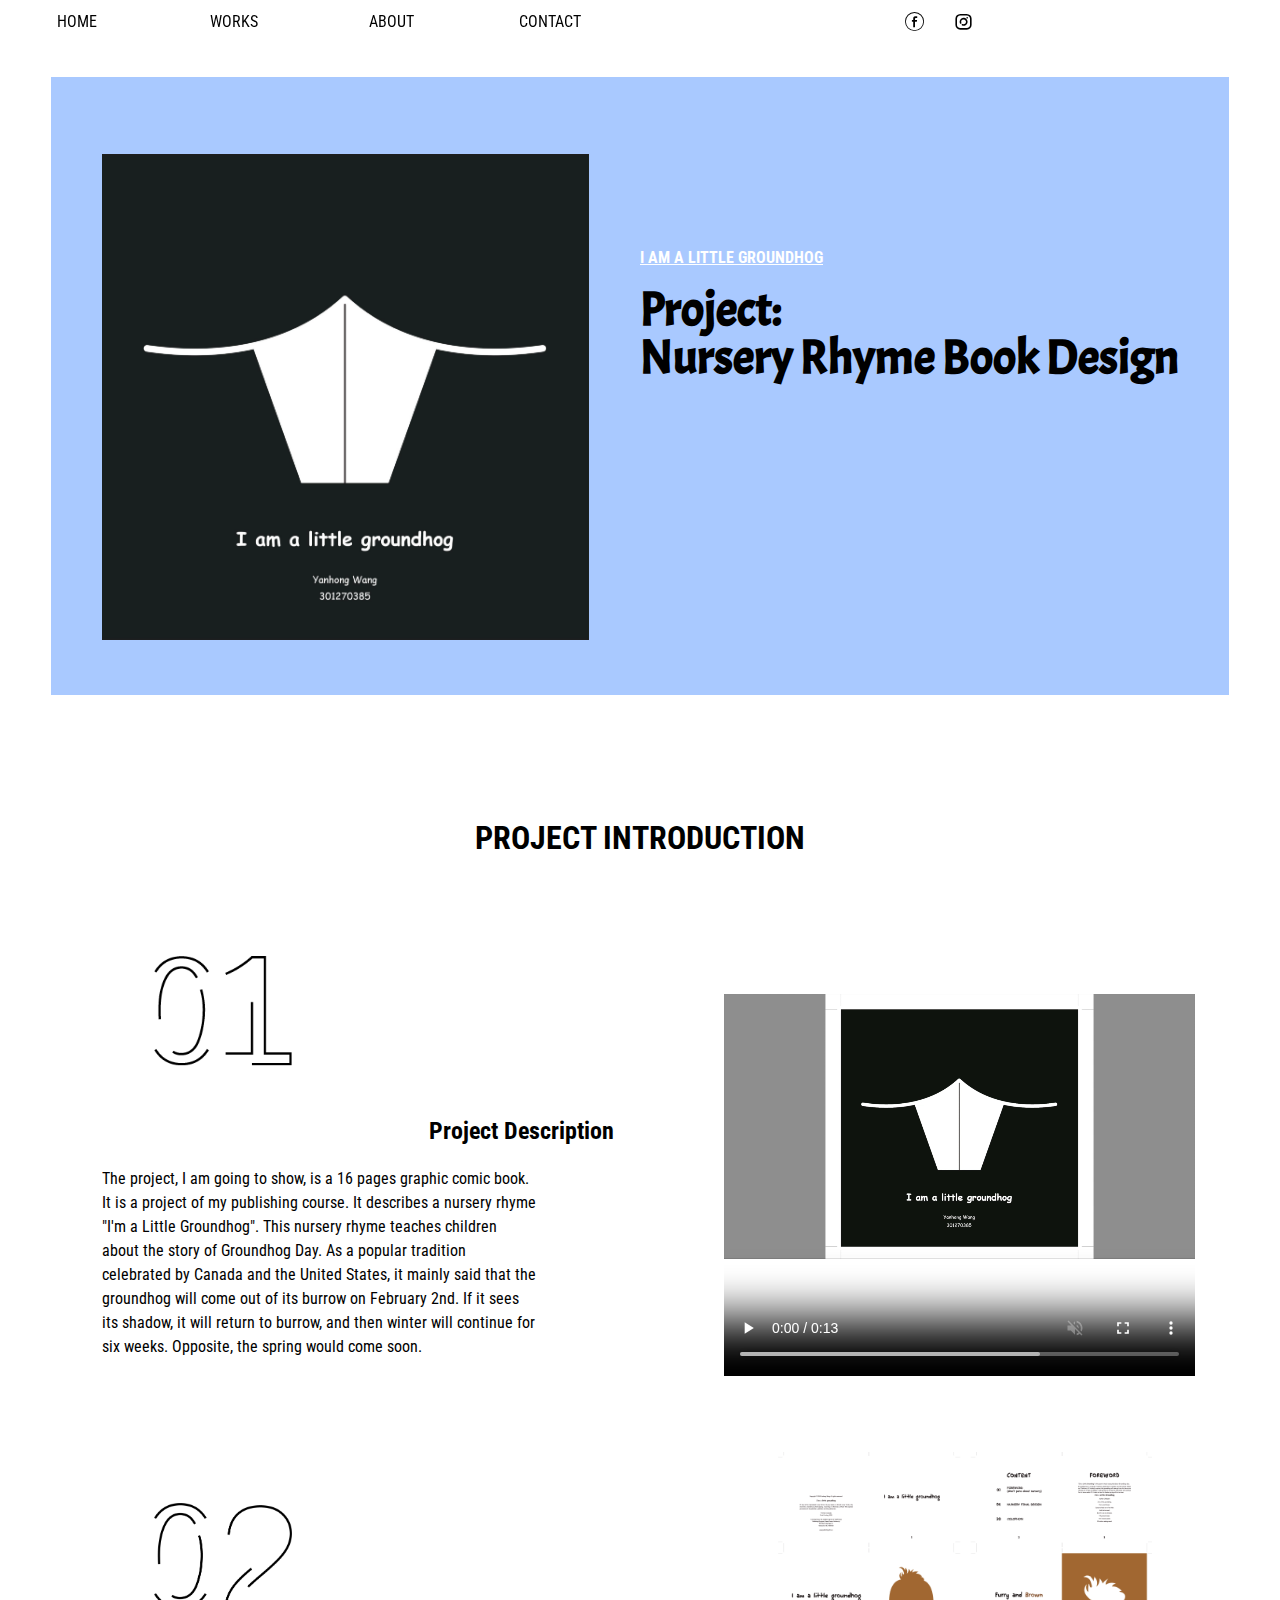
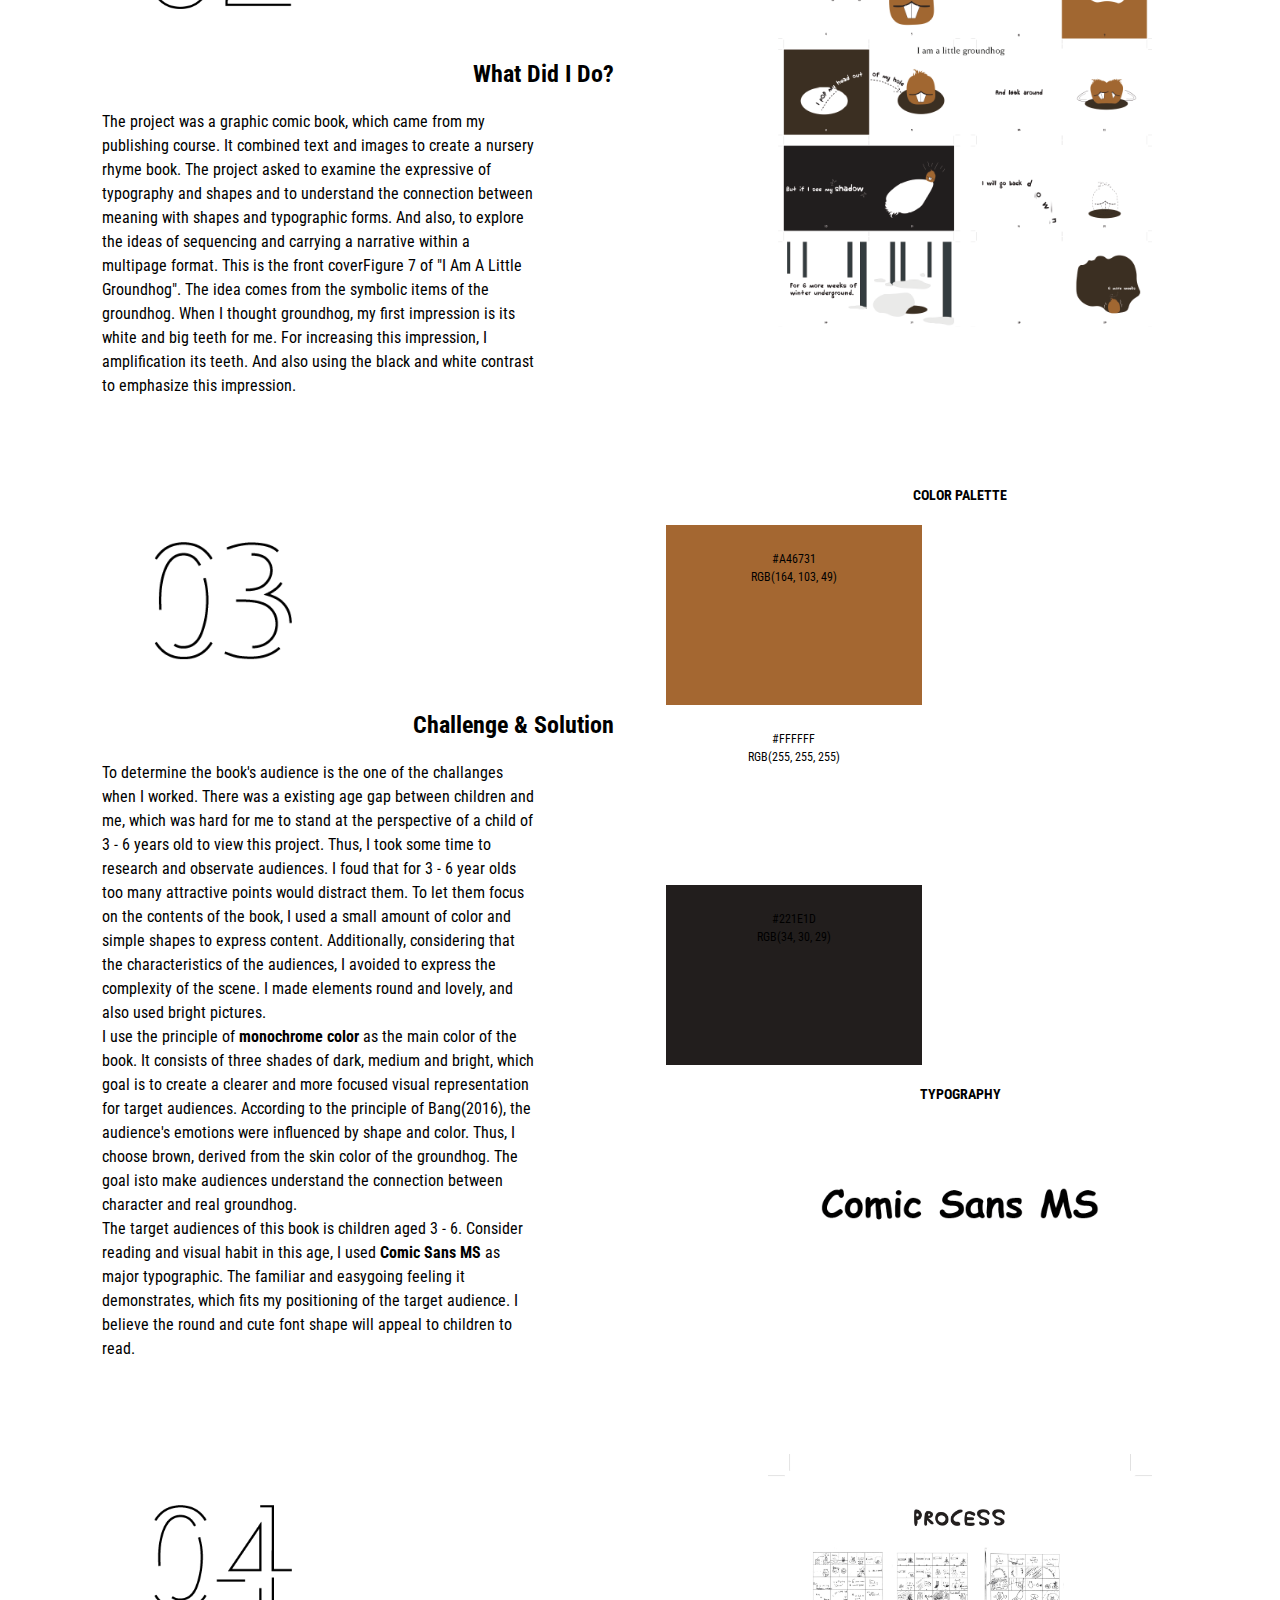
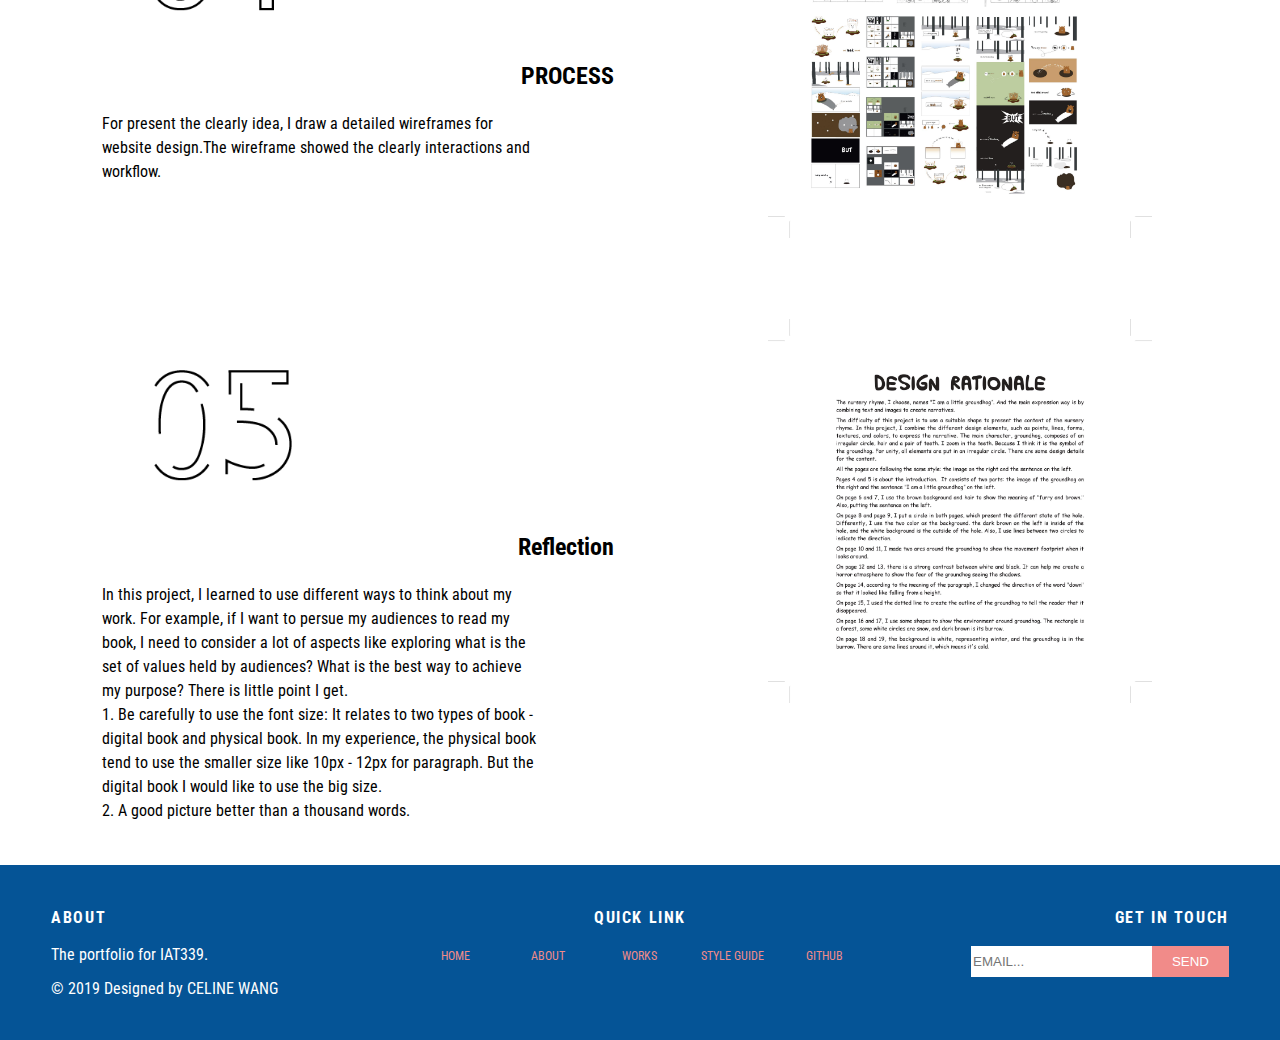
<file: project2.html>
<!DOCTYPE html>
<html lang="en" dir="ltr">
  <head>
    <meta charset="utf-8">
    <meta name="viewport" content="width=device-width, initial-scale=1.0, maximum-scale=1.0, user-scalable=no">
    <meta http-equiv="X-UA-Compatible" content="IE=Edge，chrome=1">

    <title>Design Project: Nursery Rhyme Book</title>
    <link href="css/main.css" rel="stylesheet">
    <link href="css/style.css" rel="stylesheet">
    <link rel="stylesheet" href="css/iconfont.css">
    <link href="css/project01.css" rel="stylesheet">
    <link rel="stylesheet" href="css/iconfont.css">
    <link href="https://fonts.googleapis.com/css?family=Acme|Roboto+Condensed&display=swap" rel="stylesheet">
  </head>
  <body>

    <section id="project_wrap">
      <div class="project_header">
        <div class="header_image">
          <img src="img/project02.png" alt="">
        </div>
        <div class="header_text" id="project2_header">
          <u><h2>I Am A Little Groundhog</h2></u>
          <div class="heade_main" id="project2_header_main">
            <h1>Project: <br>Nursery Rhyme Book Design</h1>
          </div>
        </div>
      </div>

      <div class="project_body" id="detail">
        <div class="title">
          <h2>PRoject Introduction</h2>
        </div>
        <section id="project_detail">
          <div class="project_text" id="section_3">
            <div class="number">
              <img src="img/number_1.png" alt="">
            </div>
              <h3>Project Description</h3>
              <p>The project, I am going to show, is a 16 pages graphic comic book. It is a project of my publishing course. It describes a nursery rhyme "I'm a Little Groundhog". This nursery rhyme teaches children about the story of Groundhog Day. As a popular tradition celebrated by Canada and the United States, it mainly said that the groundhog will come out of its burrow on February 2nd. If it sees its shadow, it will return to burrow, and then winter will continue for six weeks. Opposite, the spring would come soon.</p>
            </div>
          <div class="project_main">
            <video muted loop controls>
              <source src="img/project2.mp4" type="video/mp4">
            </video>
          </div>
        </section>

        <section id="project_detail">
          <div class="project_text" id="section_3">
            <div class="number">
              <img src="img/number_2.png" alt="">
            </div>
              <h3>What Did I Do?</h3>
              <p>The project was a graphic comic book, which came from my publishing course. It combined text and images to create a nursery rhyme book. The project asked to examine the expressive of typography and shapes and to understand the connection between meaning with shapes and typographic forms. And also, to explore the ideas of sequencing and carrying a narrative within a multipage format. This is the front coverFigure 7 of "I Am A Little Groundhog". The idea comes from the symbolic items of the groundhog. When I thought groundhog, my first impression is its white and big teeth for me. For increasing this impression, I amplification its teeth. And also using the black and white contrast to emphasize this impression.</p>
            </div>
          <div class="project_main">
            <img src="img/001.png" alt="this is the page for project2" class="project-img">
          </div>
        </section>

        <section id="project_detail">
          <div class="project_text" id="section_3">
            <div class="number">
              <img src="img/number_3.png" alt="">
            </div>
              <h3>Challenge & Solution</h3>
              <p>To determine the book's audience is the one of the challanges when I worked. There was a existing age gap between children and me, which was hard for me to stand at the perspective of a child of 3 - 6 years old to view this project. Thus, I took some time to research and observate audiences. I foud that for 3 - 6 year olds too many attractive points would distract them. To let them focus on the contents of the book, I used a small amount of color and simple shapes to express content. Additionally, considering that the characteristics of the audiences, I avoided to express the complexity of the scene. I made elements round and lovely, and also used bright pictures.<br>
                I use the principle of <strong>monochrome color</strong> as the main color of the book. It consists of three shades of dark, medium and bright, which goal is to create a clearer and more focused visual representation for target audiences. According to the principle of Bang(2016), the audience's emotions were influenced by shape and color. Thus, I choose brown, derived from the skin color of the groundhog. The goal isto make audiences understand the connection between character and real groundhog. <br>
                The target audiences of this book is children aged 3 - 6. Consider reading and visual habit in this age, I used <strong>Comic Sans MS</strong> as major typographic. The familiar and easygoing feeling it demonstrates, which fits my positioning of the target audience. I believe the round and cute font shape will appeal to children to read.
              </p>
          </div>
          <div class="project_main">
            <div class="color_palette">
              <h4>COLOR PALETTE</h4>
                <div id="color-square_1">
                  <div class="text-item">
                    <p>#A46731 <br>RGB(164, 103, 49)</p>
                  </div>
                </div>
                <div id="color-square_2">
                  <div class="text-item">
                    <p>#FFFFFF <br> RGB(255, 255, 255)</p>
                  </div>
                </div>
                <div id="color-square_3">
                  <div class="text-item">
                    <p>#221E1D <br> RGB(34, 30, 29)</p>
                  </div>
                </div>
            </div>
            <div class="">
              <h4>TYPOGRAPHY</h4>
              <img src="img/font.png" alt="font used in project">
            </div>
          </div>
        </section>

        <section id="project_detail">
          <div class="project_text" id="section_3">
            <div class="number">
              <img src="img/number_4.png" alt="">
            </div>
              <h3>PROCESS</h3>
              <p>For present the clearly idea, I draw a detailed wireframes for website design.The wireframe showed the clearly interactions and workflow.</p>
          </div>
          <div class="project_main">
            <img src="img/0002.jpg" alt="this is the page for project2" class="project-img">
          </div>
        </section>

        <section id="project_detail">
          <div class="project_text" id="section_3">
            <div class="number">
              <img src="img/number_5.png" alt="">
            </div>
              <h3>Reflection</h3>
              <p>In this project, I learned to use different ways to think about my work. For example, if I want to persue my audiences to read my book, I need to consider a lot of aspects like exploring what is the set of values held by audiences? What is the best way to achieve my purpose?  There is little point I get.<br>
                1. Be carefully to use the font size: It relates to two types of book - digital book and physical book. In my experience, the physical book tend to use the smaller size like 10px - 12px for paragraph. But the digital book I would like to use the big size. <br>
                2. A good picture better than a thousand words.

              </p>
          </div>
          <div class="project_main">
            <img src="img/0003.jpg" alt="this is the page for project2" class="project-img">
          </div>
        </section>

      </div>
    </section>

    <!-- navigation -->

    <section id="navigation_Laptop">
      <div class="navigation_menu">
        <nav>
          <ul id="tabs">
            <li><a href="home.html">HOME</a></li>
            <li><a href="home.html">WORKS</a></li>
            <li><a href="home.html">ABOUT</a></li>
            <li><a href="home.html">CONTACT</a></li>
          </ul>
        </nav>
      </div>
      <div class="navigation_icon">
        <a href="https://www.facebook.com/"><span class="iconfont">&#xe600;</span></a>
        <a href="https://www.google.com/search?q=ins&oq=ins&aqs=chrome..69i57j0l2j69i61j69i60l2.1039j1j4&sourceid=chrome&ie=UTF-8"><span class="iconfont">&#xe51f;</span></a>
      </div>
    </section>

    <!-- navigation for mobile -->
    <section id="navigation">
      <nav>
        <div id="mySidenav" class="sidenav">
          <a href="javascript:void(0)" class="closebtn" onclick="closeNav()">&times;</a>
          <div class="nav_items">
            <a href="home.html">HOME</a>
            <a href="home.html">WORKS</a>
            <a href="home.html">ABOUT</a>
            <a href="home.html">CONTACT</a>
          </div>
        </div>
        <span style="font-size:30px;cursor:pointer" onclick="openNav()" id="menu"><img src="img/menu01.png" alt=""></span>
      </nav>
    </section>



    <!-- footer -->
    <footer>
      <div class="footer_wrap">
        <div class="footer_info">
          <div class="footer_header">
            <h3>ABOUT</h3>
          </div>
          <div class="footer_body">
            <p>The portfolio for IAT339.</p>
            <div class="copyright">
              <p>© 2019 Designed by CELINE WANG</p>
            </div>
          </div>
        </div>

        <div class="footer_link">
          <div class="footer_header">
            <h3>Quick Link</h3>
          </div>
          <div class="footer_body">
            <ul>
              <li><a href="#home">HOME</a></li>
              <li><a href="#about">ABOUT</a></li>
              <li><a href="#works">WORKS</a></li>
              <li><a href="index.html">STYLE GUIDE</a></li>
              <li> <a href="https://github.com/Celineeeeeee/P03.git"> GITHUB</a> </li>
            </ul>
          </div>
        </div>

        <div class="footer_input">
          <div class="footer_header">
            <h3>GET IN TOUCH</h3>
          </div>
          <div class="footer_body">
            <div class="footer_detail">
              <input type="text" name="email" placeholder="EMAIL...">
              <div class="button" id="footer_button">
                <button><a href="#"></a></button>
              </div>
            </div>
          </div>
        </div>
      </div>
    </footer>
    <script type="text/javascript" src="js/main.js"></script>
    <script src="js/anime.min.js"></script>
    <script src="js/swing.js"></script>
  </body>
</html>
</file>
<file: css/main.css>
/*
  STYLE GUIDE STYLING
*/

*{
  box-sizing: border-box;
}

.main_body{
  background-color: rgb(245, 246, 230);
  padding: 2vw;
}


code {
    display: block;
    background-color: rgb(255,255,255,0.5);
    padding: 0.5rem 0.8rem;
    margin-top: 2vw;
    width: 80%;
}

footer{
  background-color: rgb(5, 84, 150);
}

nav,ul,li {
    padding: 0;
    margin: 0;
}
ul {
    width: 100%;
    vertical-align: middle;
}

hr{
  border: 0;
    height: 1px;
    background-image: linear-gradient(to right, rgba(123, 167, 171,1), rgba(123, 167, 171,0.75), rgba(123, 167, 171,0));
}

li {
  display: inline-block;
  width: 20%;
  height: 60%;
  text-align: center;
  cursor: pointer;
  transition: color 0.4s ease-in-out;
}

a{
  text-decoration: none;
  color:rgb(5, 84,150);
}

a:hover{
  color: rgb(255,255,255);
}

#tabs li:hover{
  background-color: rgb(255,255,255,0.8);
}

#tabs a{
  color: balck;
}

#tabs a:hover{
  color:rgb(0, 0, 0);
}

.img-items img{
  width: 15vw;
  height: 20vw;
}

/*
  INTERACTIVE ELEMENTS -------------------
*/
.nav_main li{
  background-color:rgb(123, 167, 171);
}

.nav_main li:hover{
  background-color: rgb(241, 139, 137);
}

.nav_main a{
  color: white;
}
.nav_main a:hover{
  color:rgb(0, 0, 0);
  font-size: 1rem;
}

form {
  position: relative;
  margin: 0 auto;
  background-color: rgb(245,245,230);
}

input, button {
  border: none;
  outline: none;
}

.bar input {
  border: 1px solid white;
  background: #F9F0DA;
  color: #9E9C9C;
  width: 28vw;
  height: 4vw;
  padding-left: 1vw;
}
.bar button {
  top: 0;
  right: 0;
  background: #7BA7AB;
  height: 4vw;
  width: 4vw;
  cursor: pointer;
  position: absolute;
  left: 25vw;
}
.bar button:before {
    content: "\f002";
    font-family: FontAwesome;
    font-size: 16px;
    color: #F9F0DA;
}

#button button:before{
  content:"DEFAULT";
}
#bar_button button:before{
  content:"SEND";
}
#bar_button{
  padding-top: 2vw;
}


#button button{
  width: 8vw;
  height: 4vw;
  background-color: rgb(241,139,137);
}

#button button:before{
  color: white;
}

#button button:hover{
  color:black;
  background-color: rgb(5, 84,150);
}

.unordered li{
  display: block;
  list-style: disc;
  margin: 0 0 1.5rem 0;
  padding-left: 1rem;
}

.ordered li{
  display: block;
  margin: 0 0 1.5rem 0;
}

img{
  width: 30vw;
  height: 20vw;
  cursor: pointer;
  transition: all 0.5s;
  margin-top: 2vw;
}

img:hover{
  transform: scale(1.2);
}

/*
  TEXT ELEMENTS -------------------
*/
h1{
  font-family: 'Acme', sans-serif;
  font-size: 1.5rem;
  line-height: 2.25rem;
  font-weight:bold;
}

h2{
  font-family: 'Roboto Condensed', sans-serif;
  font-weight: bold;
  font-size: 1.25rem;
  line-height: 1.875rem;
  text-transform: uppercase;
  margin-bottom: 0;
  margin-top: 5vw;
}

h3{
  font-family: 'Roboto Condensed', sans-serif;
  font-size: 1rem;
  line-height: 1.5rem;
}

h4{
  font-family: 'Roboto Condensed', sans-serif;
  font-size: .875rem;
  line-height: 1.375rem;
}

p, a, label{
  font-family: 'Roboto Condensed', sans-serif;
  font-size: .75rem;
  line-height: 1.125rem;
  font-weight: 200px;;
}

.text_heading h2{
  margin-top: 0;
}


/*
  COMBINED ELEMENTS -------------------
*/


/* color style */
.color{
  display: flex;
}

.text-item {
  padding: 1vw;
  color: white;
}
.color p{
  text-transform: uppercase;
}

#color-square1, #color-square2,#color-square3, #color-square4,#color-square5, #color-square6{
  width:20vw;
  height: 20vh;
  margin-right: 2vw;
}
#color-square1{
  background-color:rgb(241, 139, 137);
}

#color-square2{
  background-color:rgb(245, 246, 230);
  border: 1px solid #000000;
}

#color-square3{
  background-color:rgb(5, 84, 150);
}

#color-square4{
  background-color:rgb(123, 167, 171);
}

#color-square5{
  background-color:rgb(169,201,255);
}

#color-square6{
  background-color:rgb(255, 255, 255);
}

#color-square2 p{
  color:black;
}

#color-square6 p{
  color:black;
}

/* font style */

.font1 h3{
  font-family: 'Monoton', cursive;
}

.font3 h3{
  font-family: 'Bad Script', cursive;
}

.font4 h3{
  font-family: 'Open Sans Condensed', sans-serif;
}

/* social style */
.container{
  margin-top: 2vw;
}

.outside_box{
  margin-top: 5vw;
}

form > :last-child {
  margin-bottom: 0;
}

.fields{
  display: flex;
}

label {
  display: block;
  font-weight: 700;
}

textarea {
  background: transparent;
  border: 2px solid #7BA7AB;
  color: inherit;
  display: block;
  outline: 0;
  padding: 0 0.75rem;
  text-decoration: none;
  width: 30vw;
  height: 15vw;
}

video{
  width: 50%;
  height: 50%;
}
</file>
<file: css/style.css>
body{
  margin: 0;
  background-color: #A9C9FF;
}

.main_body {
  margin:4vw 8vw 0;
  background-color: rgb(255, 255, 255);
}

/* style for home  */

.background img{
  margin-top: 0;
  width: 100%;
  height: auto;
  position: fixed;
  top: 2vw;
  right: 1vw;
  z-index: -1;
}

.background img:hover{
  transform: scale(1);
}

#home{
  margin-top: 4vw;
}

.home_container{
  display:grid;
  grid-template-columns: 40% 60%;
}

.home_header h1{
  font-size: 10vw;
  line-height: 14vw;
  padding: 4vw 2vw 1vw;
  margin: 0;
  text-align: left;
}

.word_items{
  font-size: 4vw;
  color: rgb(5, 84, 150);

}

.sub_header{
  padding: 3vw 0 0 3vw;
}

.sub_header h2{
  color:rgb(241, 139, 137);
  text-transform: none;
  margin-top: 0;
  letter-spacing: 0;

}

.home_image img{
  width: 100%;
  height: auto;
}

.home_image img:hover{
  transform: scale(1);
}

#navigation {
  display: none;
}

#navigation_Laptop {
  position: fixed;
  top: 1vw;
  display: grid;
  grid-template-columns: 60% 40%;
  width:100%;
}

#navigation_Laptop a{
  font-size: 1rem;
  color: black;
}

.navigation_icon {
  text-align: right;
  padding-right: 22vw;
  color: black;
}


/* the style for work section */
#works{
  background-color: rgb(5, 84, 150,0.5);
}

.header {
  text-align: center;
}

.header h2{
  font-size: 6vw;
  color:white;
  padding: 4vw;
}

.work{
  display: grid;
  grid-template-columns: 50% 50%;
  margin: 0 4vw;
  text-align: center;
}

.works_text {
  padding: 4vw 0;
}

.works_text h4{
  color: rgb(255,255,255);
  font-size: 1.5rem;
  text-align: center;
  margin: 0;
  padding: 2vw;
}

.works_text h4:hover{
  transform: scale(1.25);
  color:rgb(241, 139, 137);
}

.works_text p{
  color: rgb(255,255,255);
  padding: 0 2vw;
  font-size: 1rem;
  margin: 0;
  line-height: 1.5rem;
  text-align: left;
}

.button{
  text-align: center;
  padding: 2vw;
}

.button button{
  z-index: 1;
  color: rgb(255,255,255);
  background: rgb(241, 139, 137);
  padding: 0.5em 1em;
  width: 8vw;
}

.button button:hover {
  cursor: pointer;
  animation: jelly 0.5s;
}

@keyframes jelly {
  0%,
  100% {
    transform: scale(1, 1);
  }

  33% {
    transform: scale(0.9, 1.1);
  }

  66% {
    transform: scale(1.1, 0.9);
  }
}



.works_detail img{
  width: 80%;
  height: auto;
}

.works_detail img:hover{
  transform: scale(1);
  color: white;
}

.works_container{
  padding-bottom: 4vw;
}


/* the sytle for contact section */

.contact_body{
  display: block;
}

.contact_infor{
  text-align: center;
}
.contact_infor img{
  width: 50%;
  height: auto;
}

.contact_container{
  background-color: rgb(5, 84, 150);
}

.contact_container form{
  background-color: rgb(5, 84, 150);
}

.contact_infor p, .contact_infor a{
  color: rgb(255,255,255);
  font-size: 1.25rem;
  line-height: 2rem;
  margin: 0;
  padding: 2vw;
}

.contact_detail{
  background-color: rgb(5, 84, 150);
}

.contact_infor h3{
  color:black;
}
.contact_header h4{
  font-size: 1.5rem;
  letter-spacing: 0.1rem;
  text-align: center;
  padding-top: 2vw;
  margin: 0;
  color: white;
}

form{
  background-color: rgb(255,255,255);
}

.bar input{
  margin: 1vw;
  background: transparent;
}

.bar textarea{
  margin: 0;
  width: 28vw;
  height: 12vw;
  position: relative;
  left: 17%;
}

.button button{
  position: inherit;
}

#bar_button{
  background-color:transparent;
  text-align: center;
  padding-top:0;
}


/* the style for ABOUT section */

#about h2{
  color: rgb(0,0,0);
}

.about_detail{
  display: inline-grid;
  grid-template-columns: 35% 65%;
}

.about_img img{
  width: 50%;
  height: auto;
  float:right;
}

.about_text{
  padding: 1vw;
}

.about_text p{
  color: rgb(0,0,0);
  font-size: 1rem;
  line-height: 2vw;
  text-indent: 2rem;
  margin: 0;
  padding: 8vw 4vw 2vw;
  letter-spacing: 0.05rem;
}

/* the style for footer */

footer{
  background-color: rgb(5, 84, 150);
  height: -webkit-fill-available;
}

.footer_wrap{
  display: grid;
  grid-template-columns: 30% 40% 30%;
  margin: 0 2vw;
}

.footer_info{
  padding: 2vw 0 2vw 2vw;
}

.footer_link{
  text-align: center;
  padding: 2vw 0;
}

.footer_input{
  text-align: right;
  padding: 2vw 2vw 2vw 0;
}

.footer_link li{
  width:18%;
}

.footer_header h3{
  letter-spacing: 0.1rem;
  color:white;
  text-transform: uppercase;
}

.footer_detail {
  display: inline-flex;
}

.footer_body p {
  color:white;
  font-size: 1rem;
}

.footer_body a {
  color:rgb(241, 139, 137);
}

.footer_body li:hover {
  background-color: rgb(255,255,255,0.8);
}



#footer_button button:before {
  content:"SEND";
}

#footer_button button {
  width: 6vw;
  background-color: rgb(241,139,137);
}

#footer_button {
  padding: 0;
}

.footer_body input {
  /* height: 2.1vw; */
}


/* responsive for mobile drive*/

 @media screen and (max-width: 1100px) {

   .works_text h4 {
     font-size: 1.75rem;
   }
  .works_detail video {
    height: auto;
    padding: 3vw 2vw 2vw 2vw;
  }

  .about_text p {
    padding: 8vw 2vw 4vw;
    line-height: 2.5vw;
  }

  #footer_button button:before {
    font-size: 0.5rem;
  }
  .footer_body input{
    height: 2.7vw;
  }

  /* page: project1 style */
  .header_text h1 {
    font-size: 4rem;
    line-height: 4rem;
  }
}

@media (max-width: 1024px){

  .home_header h1{
    padding: 3vw 2vw 1vw;
  }

  .works_detail video {
    padding-top: 3.5vw;
  }
  .works_text h4 {
    font-size: 1.5rem;
  }

  .contact_infor p {
    font-size: 1.25rem;
  }

  #footer_button button{
    width: 6vw;
    height: 3vw;
  }
  .footer_body input{
    height: 2.9vw;
  }

  /* page: project1 style */
  .header_text h2 {
    letter-spacing: 0;
  }
  .header_text p {
    line-height: 1.25rem;
  }

  #project2_header_main h1 {
    font-size: 2.5rem;
    line-height: 2.5rem;
  }

}

@media screen and (max-width: 978px) {

  .works_detail video{
    padding-top: 4vw;
  }

  /* page: project1 style */
  .header_text h1 {
    font-size: 3rem;
    line-height: 3rem;
  }

  .project_text p {
    line-height: 1.5rem;
  }
  .project_text h3 {
    letter-spacing: 0.25rem;
  }

  .sub_header h2 {
    font-size: 1.02rem;
  }

  .about_text p {

    font-size: 1.05rem;
  }
}

@media (max-width: 768px){

  #menu img {
    width: 10%;
    height: 10%;
  }

  .home_header h1{
    line-height: 6rem;
  }

  .footer_input {
    padding: 2vw 0 2vw 0;
  }

  .works_text h4 {
    font-size: 1rem;
    padding-top: 0vw;
  }
  .works_text p {
    font-size: 0.75rem;
    line-height: 1rem;
  }

  .about_detail {
    display: block;
    text-align: center;
  }
  .about_img img {
    width: 20%;
    float: none;
  }
  .about_text p {
    font-size: 1rem;
    line-height: 1.5rem;
    text-align: left;
    padding: 2vw 4vw;
  }

  .contact_infor img {
    margin-top: 0;
  }
  .contact_infor p, .contact_infor a{
    font-size: 1rem;
    letter-spacing: 0;
  }

  #bar_button{
    padding-top: 0;
  }
  #bar_button button {
    width: 12vw;
    padding: 0;
  }

  .footer_wrap {
    grid-template-columns: 30% 50% 20%;
  }
  .footer_body p{
    font-size: 0.5rem;
  }
  .footer_body li {
    display: grid;
    position: relative;
    left: 40%;
  }
  .footer_detail {
    display: block;
  }
  #footer_button {
    float: right;
    padding-top: 1vw;
  }
  #footer_button button {
    width: 8vw;
    height: 3.5vw;
  }

  /* page: project1 style */
  .header_text h1 {
    font-size: 2.5rem;
    line-height: 2.5rem;
  }
  .header_text a {
    font-size: 1.25rem;
  }
  .header_text p{
    font-size: 0.75rem;
    line-height: 0.75rem;
  }
  .header_text span{
    font-size: 0.75rem;
    line-height: 0.75rem;
  }

  .project_text p {
    font-size: 0.75rem;
    line-height: 1rem;
  }
}

/* PC responsive*/

@media screen and (max-width: 520px) {

  #menu img {
    width: 10%;
    height: 10%;
  }

  .sidenav a {
    padding: 6vw;
  }

  .home_header h1 {
    line-height: 12vw;
  }
  .sub_header h2 {
    font-size: 0.75rem;
  }

  .works_text h4{
    font-size: 1rem;
  }
  .works_text p {
    line-height: 1rem;
  }
  .button button {
    width: 12vw;
  }
  .works_detail{
    text-align: center;
  }
  .contact_header h4 {
    font-size: 1rem;
  }
  #bar_button button {
    width: 12vw;
    height: 5vw;
    padding: 0;
  }
  #bar_button button:before{
    font-size: 0.5rem;
  }

  .about_text p {
    font-size: 1rem;
    text-indent: 1rem;
    line-height:1.5
  }
  .about_img img {
    margin-top: 0vw;
  }

  .footer_wrap {
    grid-template-columns: 30% 40% 30%;
  }
  .footer_body p{
    margin: 0;
  }
  .footer_body input {
    height: 3.3vw;
    width: 20vw;
  }
  #footer_button button {
    padding: 0;
  }
  #footer_button {
    padding-top: 0;
  }

  /* page: project1 style */
  .header_text h1 {
    font-size: 2rem;
    line-height: 2rem;
  }
  .header_text a {
    font-size: 1rem;
  }
  .header_text p{
    font-size: 0.5rem;
    line-height: 0.75rem;
  }

  .project_body {
    display: block;
    margin: 0 4vw;
  }


  .project_text h3 {
    font-size: 1.5rem;
  }
  .project_text p {
    font-size: 0.75rem;
    line-height: 1rem;
  }

  #project2_header h2 {
    font-size: 0.75rem;
    text-align: left;
  }

  #project2_header_main h1{
    font-size: 1.25rem;
    line-height: 1.5rem;
    text-align: left;
  }

  #section_3 h3 {
    font-size: 1.5rem;
  }
  .project_main {
    text-align: center;
  }
  .work{
    display: block;
  }

  #navigation_Laptop {
    display: none;
  }
  #navigation{
    display: block;
  }

  #navigation{
    position: fixed;
    top: 1vw;
    right: 1vw;
  }

  /* side navigation */

  .sidenav {
    height: 100%;
    width: 40vw;
    position: fixed;
    z-index: 1;
    top: 0;
    left: 0;
    background-color: rgb(245, 246, 230);
    overflow-x: hidden;
    transition: 0.5s;
    padding-top: 60px;
  }

  .sidenav a {
    text-decoration: none;
    font-size: 25px;
    color: rgb(5, 84, 150);
    display: block;
    transition: 0.3s;
    text-align: center;
  }

  .sidenav a:hover {
    color:rgb(0,0,0);
    transform: scale(1.05);
  }

  .sidenav .closebtn {
    position: absolute;
    top: 0;
    right: 25px;
    font-size: 36px;
    margin-left: 50px;
  }

  #menu img{
    width:15%;
    height:15%;
    margin: 1vw 2vw;
  }
  .nav_items a:hover{
    background-color:rgb(241, 139, 137);
  }

  .nav_items {
    margin-top: 1vw;
  }

  .navigation_icon {
    float: right;
  }

}


@media (max-width: 414px){
  .contact_infor p, .contact_infor a{
    font-size: 0.5rem;
    line-height: 1rem;
  }

  .home_header h1 {
    padding: 4vw 6vw 0 8vw;
    font-size: 8vw;
  }
  .sub_header h2 {
    font-size: 0.5rem;
  }

  .button button {
    width: 14vw;
  }
  .works_detail video{
    padding: 2vw;
  }
  .work {
    display: block;
  }
  .works_text p {
    padding: 0 4vw 5vw;
  }
  .works_text h4{
    font-size: 1rem;
  }
  .works_detail {
    background-color:rgb(255, 255, 255);
    text-align: center;
  }

  .about_text p {
    font-size: 0.5rem;
  }
  .contact_header h4 {
    font-size: .5rem;
  }
  .contact_body {
    display: block;
  }
  .contact_icon {
    padding-bottom: 6vw;
  }
  #input_subject {
    width: 59vw;
  }
  #message {
    width: 59vw;
    height: 20vw;
    left: 15%;
  }
  .bar input {
    height: 8vw;
  }

  .footer_wrap {
    display: block;
    padding: 4vw;
  }
  .footer_info {
    padding: 0 0 2vw 0;
  }
  .footer_link {
    text-align: left;
  }

  .footer_body li {
    display: inline-block;
    position: static;
    text-align: left;
  }
  .footer_input {
    text-align: left;
    margin-top: 0;
  }
  .footer_body input {
    height: 6.8vw;
    width: 74vw;
  }
  #footer_button button {
    width: 12vw;
    height: 6.9vw;
  }
  .footer_header h3{
    margin-bottom: 0;
  }

  /* page: project1 style */
  .header_text h1 {
    font-size: 1.5rem;
    line-height: 1.5rem;
  }

  .header_text a {
    font-size: 1rem;
  }
  .header_text p{
    font-size: 0.5rem;
    line-height: 0.75rem;
  }
  .header_text span{
    font-size: 0.5rem;
    line-height: 0.75rem;
  }

  #project_detail {
    display: block;
  }

  .title h2 {
    letter-spacing: 0rem;
    font-size: 1.5rem;
  }

  .project_text h3 {
    font-size: 1.5rem;
    letter-spacing: 0.2rem;
    text-align: center;
  }
  .project_text p {
    font-size: 0.75rem;
    line-height: 1rem;
    text-align: left;
  }

  #section_2 h3{
    text-align: center;
  }

  #project2_header_main h1{

    font-size: 1rem;
    line-height: 1rem;
    text-align: left;

  }

    #project2_header h2 {
      font-size: 0.5rem;
      text-align: left;
    }

    .color_palette {
      display: inline-block;
    }

  .number {
    text-align: center;
    padding-left: 0;
  }

  #project_video_1 video{
    display: none;
  }

  .project_main {
    text-align: center;
  }

  #section_3 h3{
    text-align: center;
  }


}

@media (max-width: 375px){
  #home {
    margin-top: 10vw;
  }

  .sub_header h2 {
    display: none;
  }

  .about_text p {
    line-height: 4.5vw;
  }

  .contact_icon {
    display: none;
  }
  .contact_detail {
    bottom: 4vw;
  }

  .footer_body li {
    display: block;
  }

  .project_header {
    display: block;
  }

  .header_text a {
    letter-spacing: 0rem;
    font-size: 0.5rem;
  }
  .header_text {
    text-align: right;
    padding: 2vw 4vw;
  }
  .header_image img{
    margin-top: 0;
  }
  .title h2 {
    display: none;
  }

  .project_text {
    padding: 0;
  }

  .number img{
    width:20%;
  }
  #project2_header_main h1 {
    padding-bottom: 4vw;
  }

  #project2_header h2 {
    margin-top: 0;
    text-align: center;
  }
}

@media (max-width: 320px){
  .home_header h1 {
    font-size: 8vw;
    line-height: 10vw;
  }

  .button {
    padding: 2vw;
  }
  .button a{
    font-size: 0.5rem;
    line-height: 0;
  }
  .button button {
    width: 16vw;
  }
  .works_text p {
    line-height: 1.25rem;
  }
  .about_text{
    padding: 1vw 2vw 4vw 2vw;
  }
  .contact_detail {
    bottom: 5vw;
  }

  .footer_header h3 {
    margin-bottom: 4vw;
  }
  .footer_body input {
    height: 6.8vw;
  }

  .sidenav a {
    padding: 8vw;
  }
}
</file>
<file: css/iconfont.css>
@font-face {font-family: "iconfont";
  src: url('iconfont.eot?t=1573079725795'); /* IE9 */
  src: url('iconfont.eot?t=1573079725795#iefix') format('embedded-opentype'), /* IE6-IE8 */
  url('[data-uri]') format('woff2'),
  url('iconfont.woff?t=1573079725795') format('woff'),
  url('iconfont.ttf?t=1573079725795') format('truetype'), /* chrome, firefox, opera, Safari, Android, iOS 4.2+ */
  url('iconfont.svg?t=1573079725795#iconfont') format('svg'); /* iOS 4.1- */
}

.iconfont {
  font-family: "iconfont" !important;
  font-size: 1.5vw;
  font-style: normal;
  -webkit-font-smoothing: antialiased;
  -moz-osx-font-smoothing: grayscale;
  padding-right: 2vw;
}

.iconfont:hover{
  color: rgb(245, 246, 230);
}

.icon-facebookfacebook51:before {
  content: "\e600";
}

.icon-tubiaozhizuomoban-:before {
  content: "\e601";
}

.icon-Pinterest:before {
  content: "\e607";
}

.icon-instagram:before {
  content: "\e51f";
}
</file>
<file: css/project01.css>
body{
  background-color: white;
}

.project_header {
  display: grid;
  grid-template-columns: 50% 50%;
  text-align: center;
  margin: 6vw 4vw;
  background-color: #A9C9FF;
}
.header_text {
  text-align: right;
  padding: 8vw 0;
}
.header_image {
  text-align: left;
}
.header_image img {
  width: 100%;
  height: auto;
  padding: 4vw;
}
.header_image img:hover {
  transform: scale(1);
}

.header_text h1 {
  font-size: 5rem;
  line-height: 6rem;
  margin-top: 0;
  margin-bottom: 0;
  padding-top: 1vw;
  color: rgb(241, 139, 137);
}
.header_text a {
  font-size: 2rem;
  color: rgb(255,255,255);
}
.header_text p {
  font-size: 1rem;
  line-height: 1rem;
  padding: 0 0 0 4vw;
  color: rgb(255,255,255);
}
.header_text span {
  font-size: 1rem;
  line-height: 2rem;
}

.project_body{
  background-color:rgb(255,255,255,0.5)
  margin: 6vw 4vw;
  display: block;
}

.project_body h2,p,h3{
  color: black;
}

.title{
  text-align: center;
}
.title h2 {
  padding-top: 4vw;
  padding-bottom: 0;
  font-size: 2rem;
}

#project_detail {
  display: grid;
  grid-template-columns: 50% 50%;
}
.project_text{
  padding: 2vw;
}
.project_main{
  padding: 2vw;
  text-align: center;
}

.project_main video {
  width: 80%;
  height: 100%;
  padding-left: 6vw;
}
.project_text p {
  font-size: 1rem;
  line-height: 1.5rem;
}
.project_text h3 {
  font-size: 1.5rem;
  padding-top: 2vw;
}
#section_1 p{
  padding: 0 6vw;
}

#section_2 {
  text-align: right;
}
#section_2 p{
  padding: 0 6vw;
}
.project_main video {
  text-align: left;
  padding-left: 0;
}

.project-imgs{
  display: inline-flex;
}
.project_main img{
  wwidth: 80%;
  height: auto;
}
.project-imgs img{
  width: 30%;
  height: auto;
  padding: 0 0.5vw;
  margin-top: 0;
}

.number {
  text-align: left;
  padding-left: 10vw;
  padding-top: 4vw;
}
.number img{
  width: 30%;
  height: auto;
}

.number img:hover{
  transform: scale(1);
}

#project2_header_main h1 {
    font-size: 3rem;
    line-height: 3rem;
    text-align: left;
    color: black;
}

#project2_header h2 {
  font-size: 1rem;
  text-align: left;
}

/* the style for project */

/* #project2_header {
  text-align: cenr;
} */
#project2_header h2{
  color: white;
  letter-spacing: 0;
}
.heade_main h1 {
  font-size: 4rem;
  line-height: 4.5rem;
}

#project2_header u{
  color: white;
}


#color-square_1, #color-square_2,#color-square_3{
  width:20vw;
  height: 20vh;
  margin-right: 2vw;
}

#color-square_1{
  background-color:rgb(164, 103, 49);
}
#color-square_2{
  background-color:rgb(255, 255, 255);
}
#color-square_3{
  background-color:rgb(34, 30, 29);
}

#section_3 h3 {
  text-align: right;
}

#section_3 p {
  padding: 0 6vw;
}




@media (max-width: 768px) {

  .header_text h1 {
    font-size: 3rem;
    line-height: 3rem;
  }

  .header_text a {
    font-size:1.75rem;
  }

}

@media (max-width: 520px) {

  #project_detail{
    display: block;
  }

  #section_2 p{
    text-align: left;
  }
  #project2_header_main h1{
    font-size: 1.75rem;
    line-height: 1.75rem;
  }

  .title h2{
    display: none;
  }

  #project2_header h2{
      font-size: 0.5em;
    }

  .header_text h1 {
    font-size:1.75rem;
    line-height: 1.75rem;
  }

  .header_text a{
    font-size: 0.5em;
  }

  .header_text p {
    display: none;
  }

}

@media (max-width: 414px){
  #project2_header_main h1{
    font-size:1rem;
    line-height:1.25rem;
  }
  .project_text p {
    font-size: 0.75rem;
    line-height: 1rem;
  }
  .header_text h1{
    font-size:1rem;
    line-height:1.25rem;
  }
}
</file>
